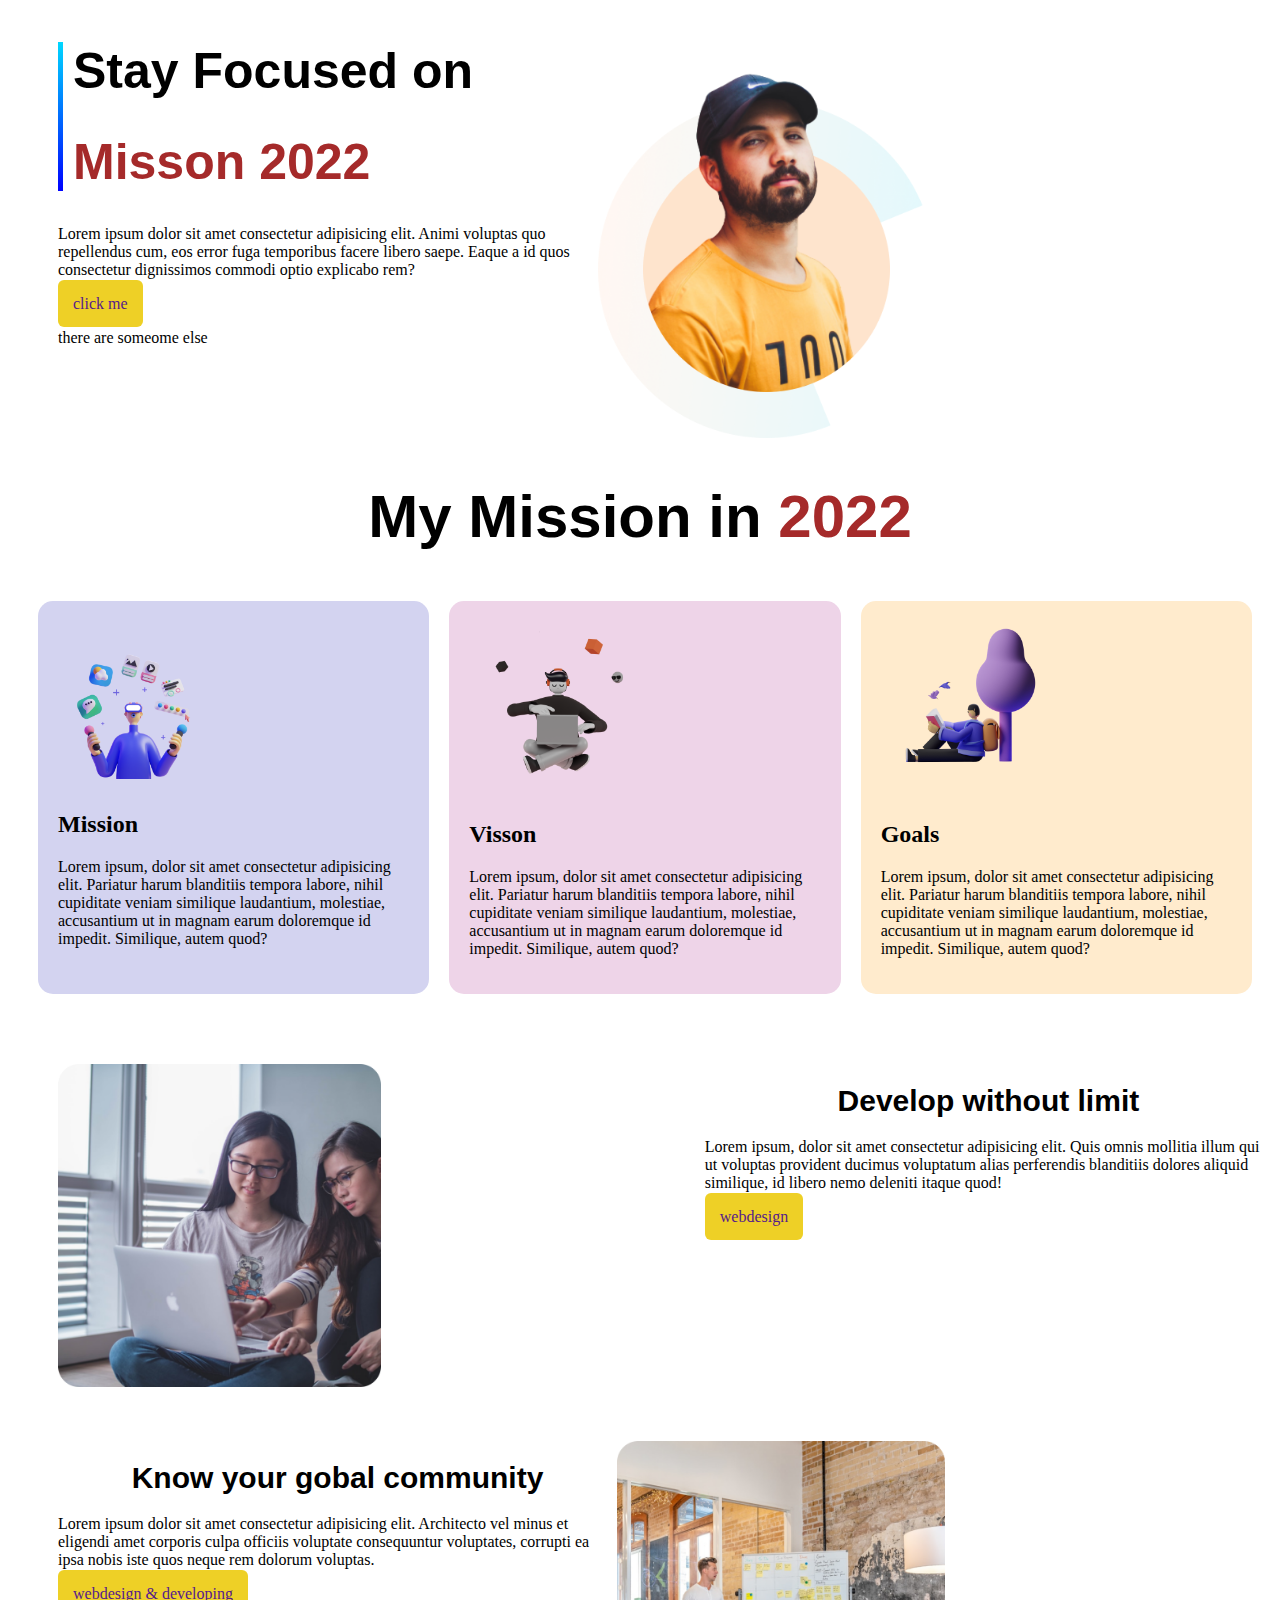
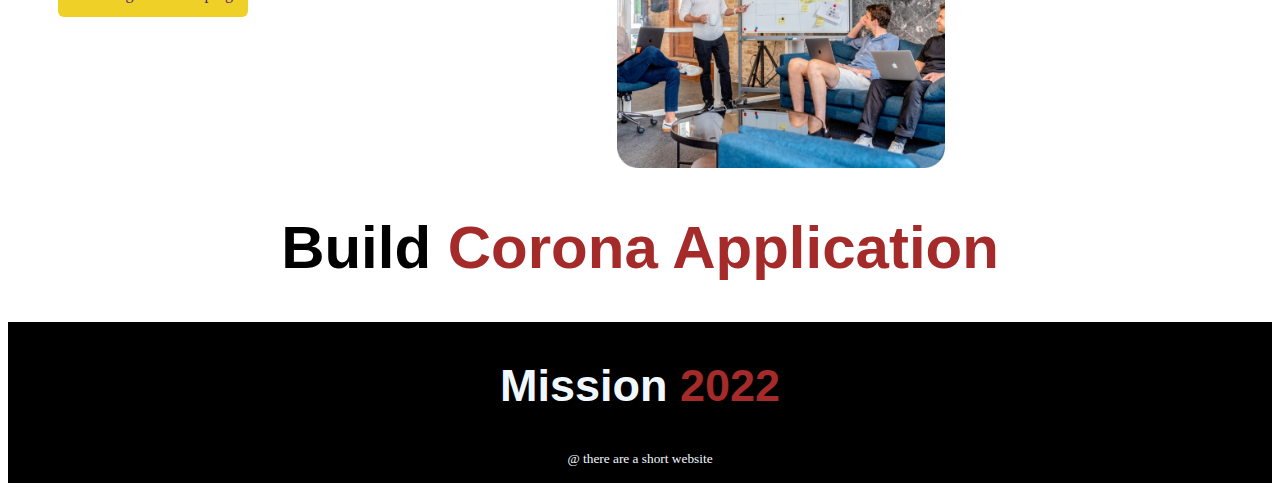
<file: Index.html>
<!DOCTYPE html>
<html lang="en">
<head>
    <meta charset="UTF-8">
    <meta http-equiv="X-UA-Compatible" content="IE=edge">
    <meta name="viewport" content="width=device-width, initial-scale=1.0">
    <title>Document</title>
    <link rel="stylesheet"href="style2.css">
</head>
<body>
  
  <section> 
    <div class="diva"> 
        <div class="bor"> 
            <h1 class="a"> Stay Focused on </h1>
            <h1 class="a"><span> Misson 2022</span></h1>
           </div>
           <p> Lorem ipsum dolor sit amet consectetur adipisicing elit. Animi voluptas quo repellendus cum, eos error fuga temporibus facere libero saepe. Eaque a id quos consectetur dignissimos commodi optio explicabo rem?</p>
           <a href="">click me</a>
           <p>there are someome else </p>
           
      </div>
      <div> 
          <img src="person-0.png">
      </div>
  </section>
  <div class="h" > <h1 > My Mission in <span>2022</span></h1>
  </div>
  <section class="se1"> 
<div class="i1"> 
    <img src="illustrator-1.png">
    <h2> Mission</h2>
    <p> Lorem ipsum, dolor sit amet consectetur adipisicing elit. Pariatur harum blanditiis tempora labore, nihil cupiditate veniam similique laudantium, molestiae, accusantium ut in magnam earum doloremque id impedit. Similique, autem quod?</p>
</div>
<div class="i2"> 
    <img src="illustrator-2.png">
    <h2>Visson</h2>
    <p> Lorem ipsum, dolor sit amet consectetur adipisicing elit. Pariatur harum blanditiis tempora labore, nihil cupiditate veniam similique laudantium, molestiae, accusantium ut in magnam earum doloremque id impedit. Similique, autem quod?</p>
</div>
<div class="i3"> 
    <img src="illustrator-3.png">
    <h2> Goals</h2>
    <p> Lorem ipsum, dolor sit amet consectetur adipisicing elit. Pariatur harum blanditiis tempora labore, nihil cupiditate veniam similique laudantium, molestiae, accusantium ut in magnam earum doloremque id impedit. Similique, autem quod?</p>
</div>
  </section>
  <section class="se2"> 
      <div> 
<img src="coding.png" alt="">
      </div>
      <div> 
<h1 class="h"> Develop without limit</h1>
<p> Lorem ipsum, dolor sit amet consectetur adipisicing elit. Quis omnis mollitia illum qui ut voluptas provident ducimus voluptatum alias perferendis blanditiis dolores aliquid similique, id libero nemo deleniti itaque quod!</p>
<a href="">webdesign</a>
      </div>
  </section>
  <section class="se3"> 
      <div> 
<h1 class="h"> Know your gobal community</h1>
<p> Lorem ipsum dolor sit amet consectetur adipisicing elit. Architecto vel minus et eligendi amet corporis culpa officiis voluptate consequuntur voluptates, corrupti ea ipsa nobis iste quos neque rem dolorum voluptas.</p>
<a href="">webdesign & developing</a>

      </div>
      <div> 
<img src="project.png">
      </div>
  </section>
  <div class="h"><h1 > Build <span>Corona Application</span></h1> </div>
  <div class="h4"> 
       <div class="h"> <h2 > Mission <span>2022</span></h2></div>
      <p class="p"> 
          <small> @ there are a short website</small>
      </p>
  </div>
  
</body>
</html>
</file>
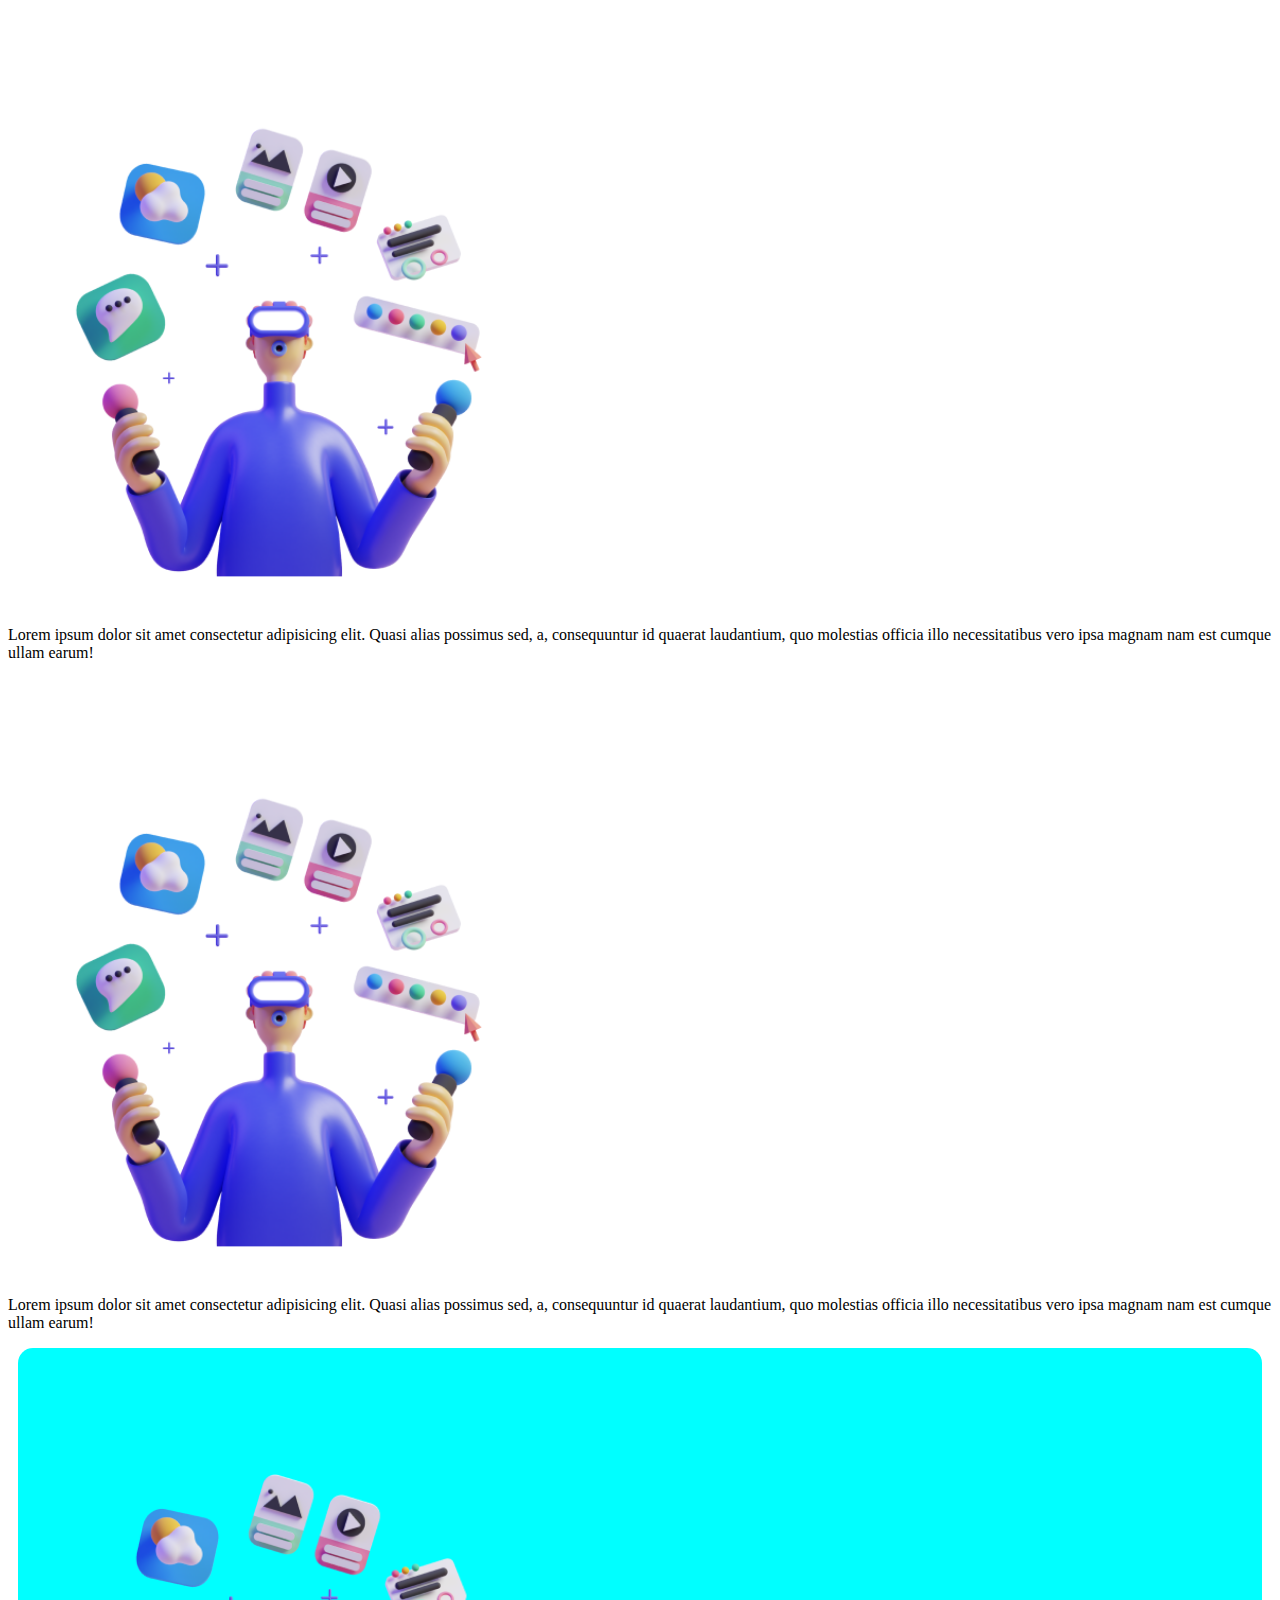
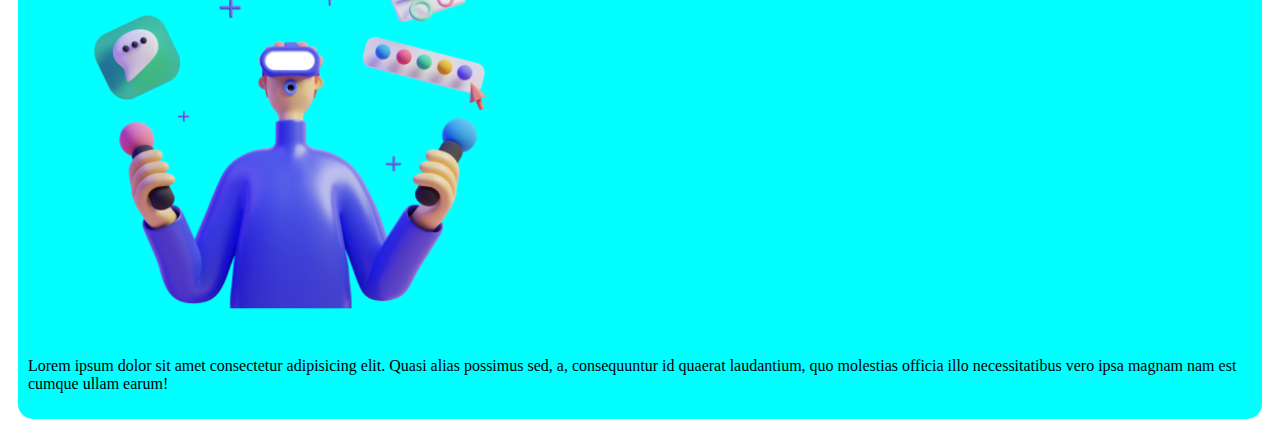
<file: new.html>
<!DOCTYPE html>
<html lang="en">
<head>
    <meta charset="UTF-8">
    <meta http-equiv="X-UA-Compatible" content="IE=edge">
    <meta name="viewport" content="width=device-width, initial-scale=1.0">
    <title>Document</title>
    <style> 
    .box{ 
        border-radius: 15px;
        background-color: aqua;
        padding: 10px;
        margin: 10px;
    }
   
    img{ 
        width: 50%;
    }
    </style>
</head>
<body>
    <section> 
        <div class="box1"> 
            <img src="illustrator-1.png" alt="">
            <p>Lorem ipsum dolor sit amet consectetur adipisicing elit. Quasi alias possimus sed, a, consequuntur id quaerat laudantium, quo molestias officia illo necessitatibus vero ipsa magnam nam est cumque ullam earum!</p>
        </div>
        <div class="box2"> 
            <img src="illustrator-1.png" alt="">
            <p>Lorem ipsum dolor sit amet consectetur adipisicing elit. Quasi alias possimus sed, a, consequuntur id quaerat laudantium, quo molestias officia illo necessitatibus vero ipsa magnam nam est cumque ullam earum!</p>
        </div>
        <div class="box"> 
            <img src="illustrator-1.png" alt="">
            <p>Lorem ipsum dolor sit amet consectetur adipisicing elit. Quasi alias possimus sed, a, consequuntur id quaerat laudantium, quo molestias officia illo necessitatibus vero ipsa magnam nam est cumque ullam earum!</p>
        </div>
    </section>
</body>
</html>
</file>
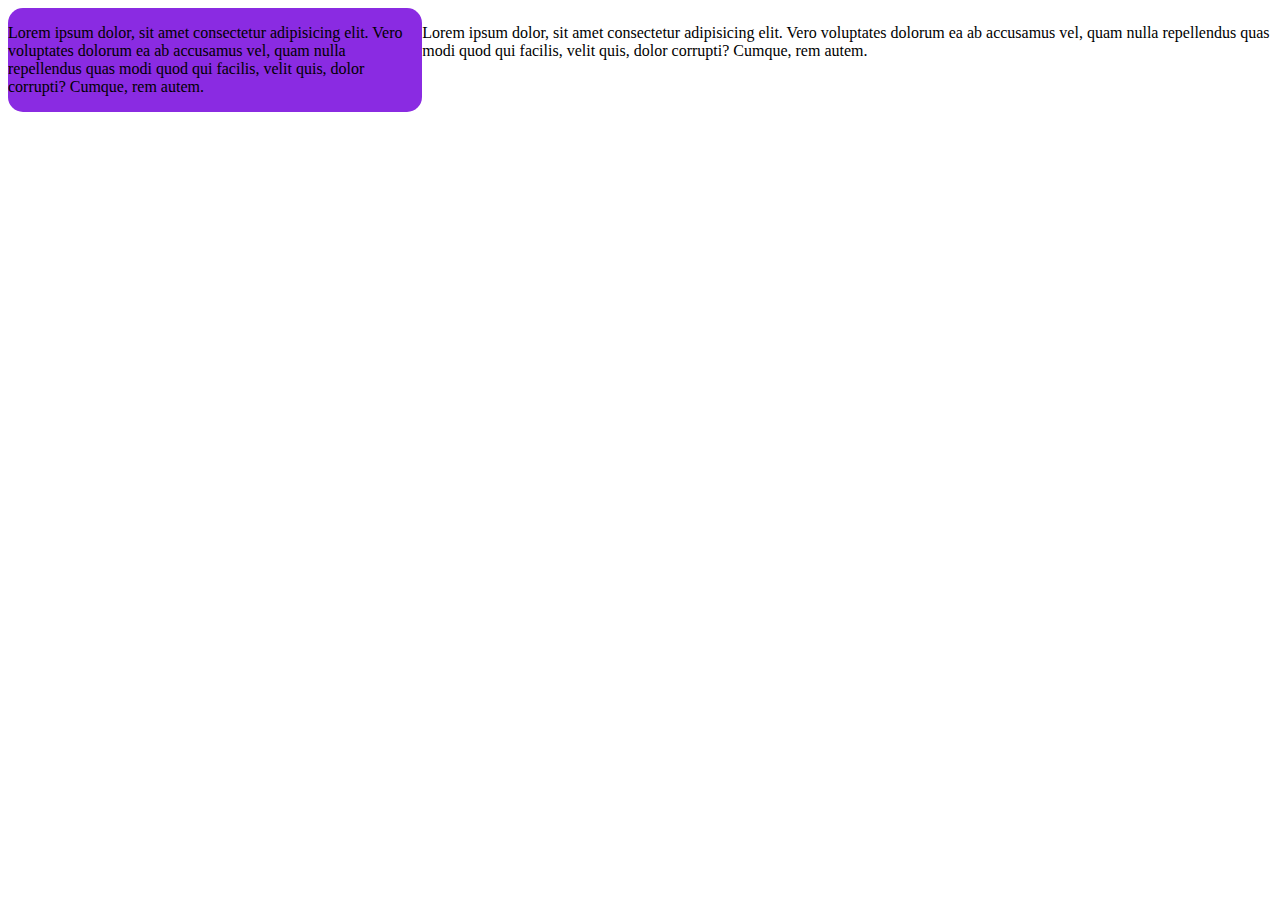
<file: pic.html>
<!DOCTYPE html>
<html lang="en">
<head>
    <meta charset="UTF-8">
    <meta http-equiv="X-UA-Compatible" content="IE=edge">
    <meta name="viewport" content="width=device-width, initial-scale=1.0">
    <title>Document</title>
    <style> 
    .box1{ 
        background-color: blueviolet;
        border-radius: 15px;
        width: 50%;
    }
section{ 
    display: flex;
}
    
        
    </style>
</head>
<body>
    <section> 
        <div class="box1"> 
        <p>Lorem ipsum dolor, sit amet consectetur adipisicing elit. Vero voluptates dolorum ea ab accusamus vel, quam nulla repellendus quas modi quod qui facilis, velit quis, dolor corrupti? Cumque, rem autem.</p>
        </div>
        <div class="box"> 
            <p>Lorem ipsum dolor, sit amet consectetur adipisicing elit. Vero voluptates dolorum ea ab accusamus vel, quam nulla repellendus quas modi quod qui facilis, velit quis, dolor corrupti? Cumque, rem autem.</p>
        </div>
        <div class="box"></div>
    </section>
</body>
</html>
</file>
<file: style2.css>
.a{ 
    font-size: 50px;
    font-family: 'Franklin Gothic Medium', 'Arial Narrow', Arial, sans-serif;



}
.bor{ 
    border-left: 5px solid lawngreen;
    border-radius: 2px;
    padding-left: 10px;
    border-image: linear-gradient(rgb(0, 217, 255),blue);
   
    border-image-slice: 1;
}
span{ 
    color: brown;
}
a{ 
    text-decoration: none;
    background-color: rgb(238, 208, 38);
    padding: 15px;
    border-radius: 6px ;
}
img{ 
    width: 50%;
}
section{ 
    display: flex;
    padding-left: 50px;
}
.h{ 
    font-size: 30px;
    font-family: 'Franklin Gothic Medium', 'Arial Narrow', Arial, sans-serif;
    text-align: center;

}
.se1{ 
    margin: 10px;
    padding-left: 10px;
}
.i1{ 
    background-color: rgb(211, 211, 240);
    padding: 20px;
    margin: 10px;
    border-radius: 15px;
}
.i2{ 

    background-color: rgb(238, 212, 232);
    padding: 20px;
    margin: 10px;
    border-radius: 15px;
}
.i3{ 
    background-color: blanchedalmond;
    padding: 20px;
    margin: 10px;
    border-radius: 15px;
}
.se2{ 
    padding-top: 50px;
   
}
.se3{ 
    padding-top: 50px;
   
}
.h3{ 
    font-size: larger;
    text-align: center;
    font-family: Impact, Haettenschweiler, 'Arial Narrow Bold', sans-serif;
    color: aliceblue;
}
.h4{ 
    background-color: black;
    
}
.h4{
    color: aliceblue;
    text-align: center;
    padding: .5px;

}
</file>
